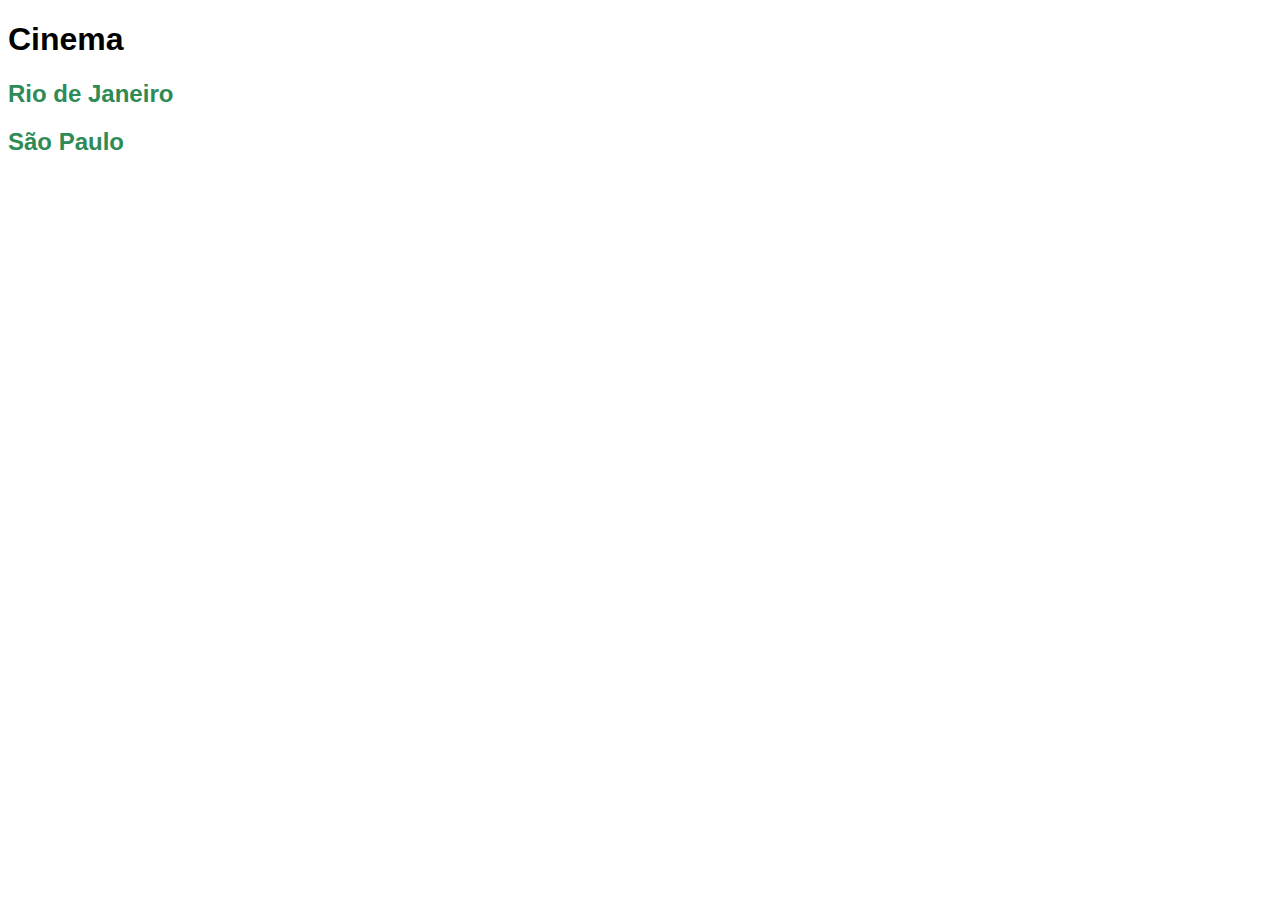
<file: exercicios/ex001/index.html>
<!DOCTYPE html>
<html lang="pt-br">
<head>
    <meta charset="UTF-8">
    <title>Cinema</title>
    <link rel="stylesheet" href="./css/index.css">
</head>
<body>
    <h1>Cinema</h1>
    <h2><a href="./estados/rj.html">Rio de Janeiro</a></h2>
    <h2><a href="./estados/sp.html">São Paulo</a></h2>
</body>
</html>
</file>
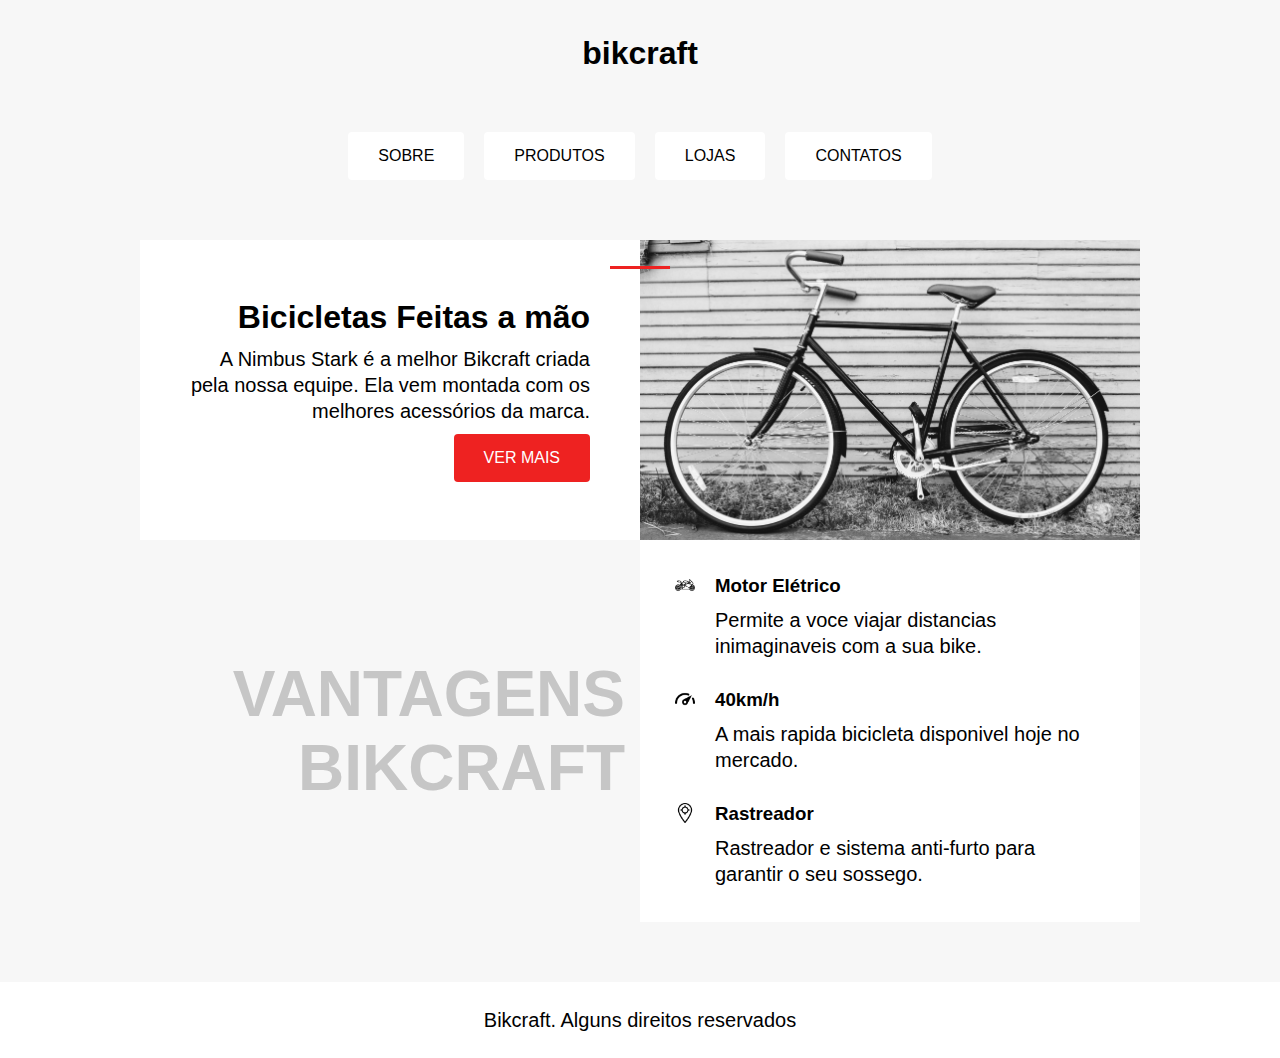
<file: exercicios/ex003/index.html>
<!DOCTYPE html>
<html lang="en">
<head>
    <meta charset="UTF-8">
    <meta http-equiv="X-UA-Compatible" content="IE=edge">
    <meta name="viewport" content="width=device-width, initial-scale=1.0">
    <title>Bikcraft</title>
    <link rel="stylesheet" href="style.css">
</head>
<body>
    <h1 class="tituloPrincipal">bikcraft</h1>

    <div class="navbar">
        <a href="/">SOBRE</a>
        <a href="/">PRODUTOS</a>
        <a href="/">LOJAS</a>
        <a href="/">CONTATOS</a>
    </div>
    
    <div class="info">
        <div class="content1">
            <span class="uniao"></span>            
            <h1>Bicicletas Feitas a mão</h1>
            <p>A Nimbus Stark é a melhor Bikcraft criada pela nossa equipe. Ela vem montada com os melhores acessórios da marca.</p>
            <a href="/" class="mais">VER MAIS</a>
        </div>

        <img src="img/pexels-zsolt-palatinus-1616566.jpg" alt="Bicicleta">

        <h2 class="detail">VANTAGENS BIKCRAFT</h2>            

        <div class="content">
                <div class="contentItens">
                    <img src="icons/moto.png" alt="">                                    
                    <h3>Motor Elétrico</h3>
                    <p>Permite a voce viajar distancias inimaginaveis com a sua bike.</p>

                </div>

                <div class="contentItens">
                    <img src="icons/velocimetro.png" alt="">                      
                    <h3>40km/h</h3>
                    <p>A mais rapida bicicleta disponivel hoje no mercado.</p>
              
                </div>

                <div class="contentItens">
                    <img src="icons/rastreamento.png" alt="">                
                    <h3>Rastreador</h3>
                    <p>Rastreador e sistema anti-furto para garantir o seu sossego.</p>
                </div>
        </div>

    </div>
    <div class="footer">
        <p>Bikcraft. Alguns direitos reservados</p>
    </div>

</body>
</html>
</file>
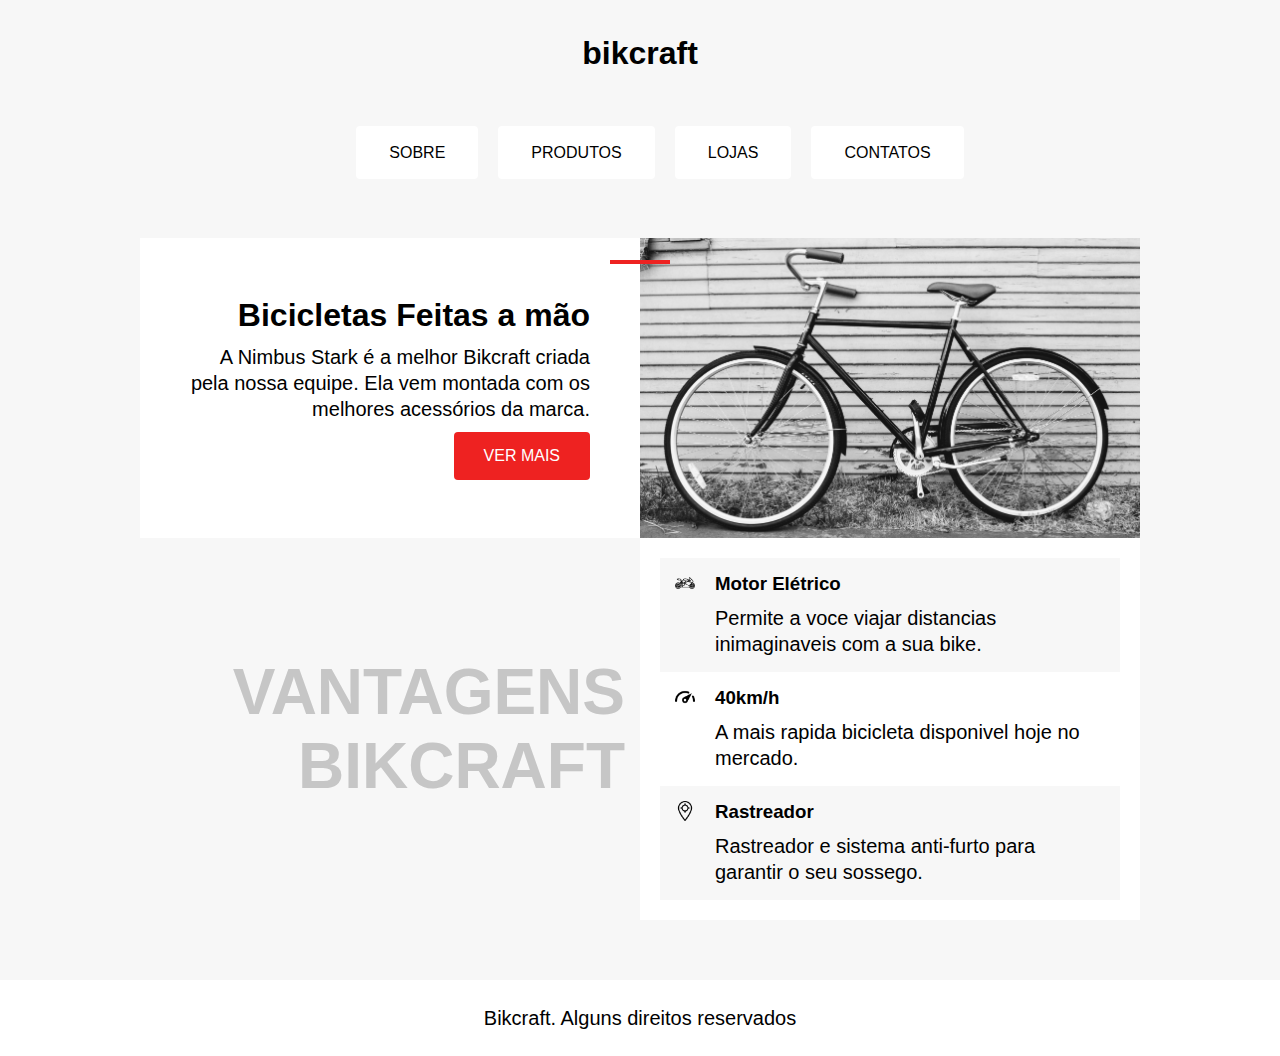
<file: exercicios/ex004/index.html>
<!DOCTYPE html>
<html lang="en">
<head>
    <meta charset="UTF-8">
    <meta http-equiv="X-UA-Compatible" content="IE=edge">
    <meta name="viewport" content="width=device-width, initial-scale=1.0">
    <title>Bikcraft</title>
    <link rel="stylesheet" href="style.css">
</head>
<body>
    <header>
        <h1 class="tituloPrincipal">bikcraft</h1>

        <nav aria-label="primaria navegacao">
            <ul class="navbar">
                <li>
                    <a href="/">SOBRE</a>                    
                </li>
                <li>
                    <a href="/">PRODUTOS</a>                    
                </li>
                <li>
                    <a href="/">LOJAS</a>                    
                </li>
                <li>
                    <a href="/">CONTATOS</a>                                    
                </li>
            </ul>
        </nav>        
    </header>

    <main class="info">
        <article class="content1" aria-labelledby="informacoes principais">
            <h1 id="informacoes principais">Bicicletas Feitas a mão</h1>
            <p>A Nimbus Stark é a melhor Bikcraft criada pela nossa equipe. Ela vem montada com os melhores acessórios da marca.</p>
            <a href="/" class="mais">VER MAIS</a>
        </article>

        <img src="img/pexels-zsolt-palatinus-1616566.jpg" alt="Bicicleta">

        <h2 class="detail">VANTAGENS BIKCRAFT</h2>            

        <section class="content">
                <section class="contentItens">
                    <img src="icons/moto.png" alt="">                                    
                    <h3>Motor Elétrico</h3>
                    <p>Permite a voce viajar distancias inimaginaveis com a sua bike.</p>
                </section>

                <section class="contentItens">
                    <img src="icons/velocimetro.png" alt="">                      
                    <h3>40km/h</h3>
                    <p>A mais rapida bicicleta disponivel hoje no mercado.</p>
                </section>

                <section class="contentItens">
                    <img src="icons/rastreamento.png" alt="">                
                    <h3>Rastreador</h3>
                    <p>Rastreador e sistema anti-furto para garantir o seu sossego.</p>
                </section>
            </section>
        </main>

    <footer class="footer">
        <p>Bikcraft. Alguns direitos reservados</p>
    </footer>
</body>
</html>
</file>
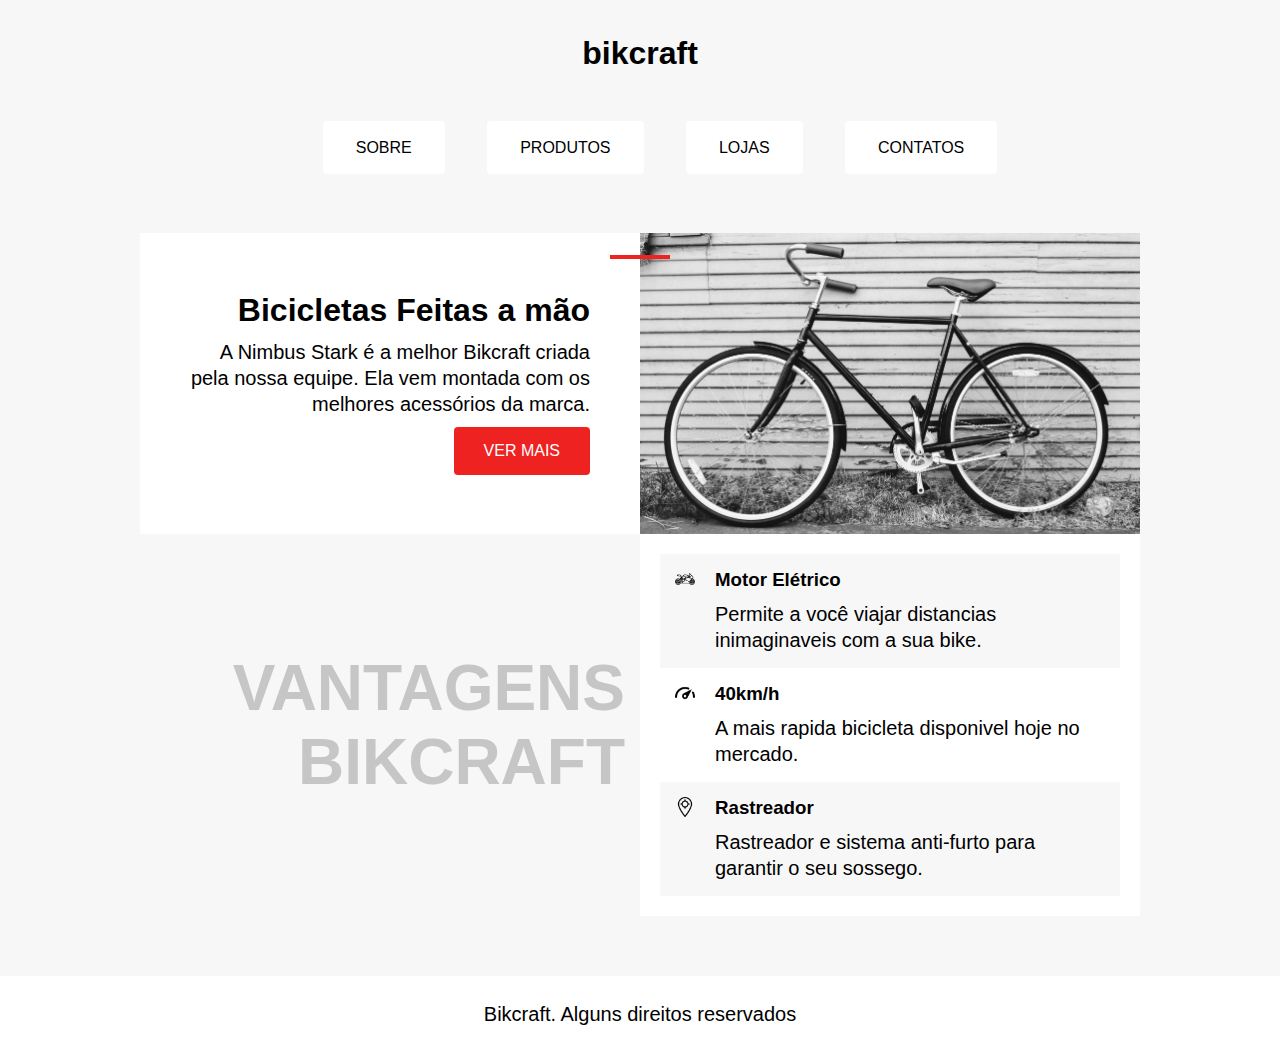
<file: exercicios/ex005/index.html>
<!DOCTYPE html>
<html lang="en">
<head>
    <meta charset="UTF-8">
    <meta http-equiv="X-UA-Compatible" content="IE=edge">
    <meta name="viewport" content="width=device-width, initial-scale=1.0">
    <title>Bikcraft</title>
    <link rel="stylesheet" href="style.css">
</head>
<body>
    <header>
        <h1 class="tituloPrincipal">bikcraft</h1>

        <nav aria-label="primaria navegacao">
            <ul class="navbar">
                <li>
                    <a href="/">SOBRE</a>                    
                </li>
                <li>
                    <a href="/">PRODUTOS</a>                    
                </li>
                <li>
                    <a href="/">LOJAS</a>                    
                </li>
                <li>
                    <a href="/">CONTATOS</a>                                    
                </li>
            </ul>
        </nav>        
    </header>

    <main class="info">
        <article class="content1" aria-labelledby="informacoes principais">
            <h1 id="informacoes principais">Bicicletas Feitas a mão</h1>
            <p>A Nimbus Stark é a melhor Bikcraft criada pela nossa equipe. Ela vem montada com os melhores acessórios da marca.</p>
            <a href="/" class="mais">VER MAIS</a>
        </article>

        <div class="info-img">
            <img src="img/pexels-zsolt-palatinus-1616566.jpg" alt="Bicicleta">            
        </div>
        
        <section class="info2">
            <h2 class="detail">VANTAGENS BIKCRAFT</h2>            
            <section class="content">
                    <section class="contentItens">
                        <img src="icons/moto.png" alt="">                                    
                        <h3>Motor Elétrico</h3>
                        <p>Permite a você viajar distancias inimaginaveis com a sua bike.</p>
                    </section>

                    <section class="contentItens">
                        <img src="icons/velocimetro.png" alt="">                      
                        <h3>40km/h</h3>
                        <p>A mais rapida bicicleta disponivel hoje no mercado.</p>
                    </section>

                    <section class="contentItens">
                        <img src="icons/rastreamento.png" alt="">                
                        <h3>Rastreador</h3>
                        <p>Rastreador e sistema anti-furto para garantir o seu sossego.</p>
                    </section>
                </section>            
        </section>
    </main>

    <footer class="footer">
        <p>Bikcraft. Alguns direitos reservados</p>
    </footer>
</body>
</html>
</file>
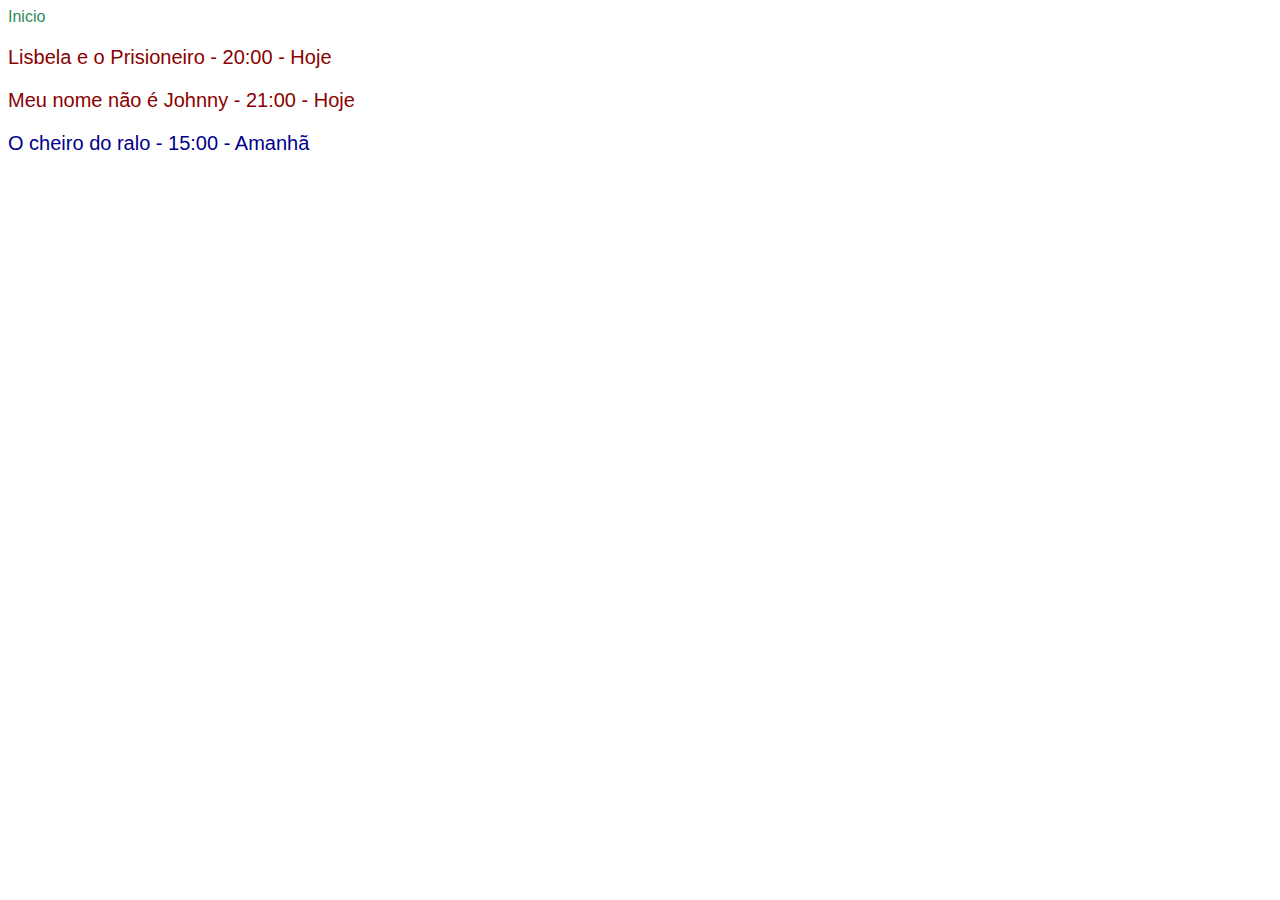
<file: exercicios/ex001/estados/rj.html>
<!DOCTYPE html>
<html lang="en">
<head>
    <meta charset="UTF-8">
    <meta http-equiv="X-UA-Compatible" content="IE=edge">
    <meta name="viewport" content="width=device-width, initial-scale=1.0">
    <title>Rio de janeiro</title>
    <link rel="stylesheet" href="../css/index.css">
</head>
<body>
    <a href="../index.html">Inicio</a>
    <p id = "hj">Lisbela e o Prisioneiro - 20:00 - Hoje</p>
    <p id = "hj">Meu nome não é Johnny - 21:00 - Hoje</p>
    <p>O cheiro do ralo - 15:00 - Amanhã</p>
</body>
</html>
</file>
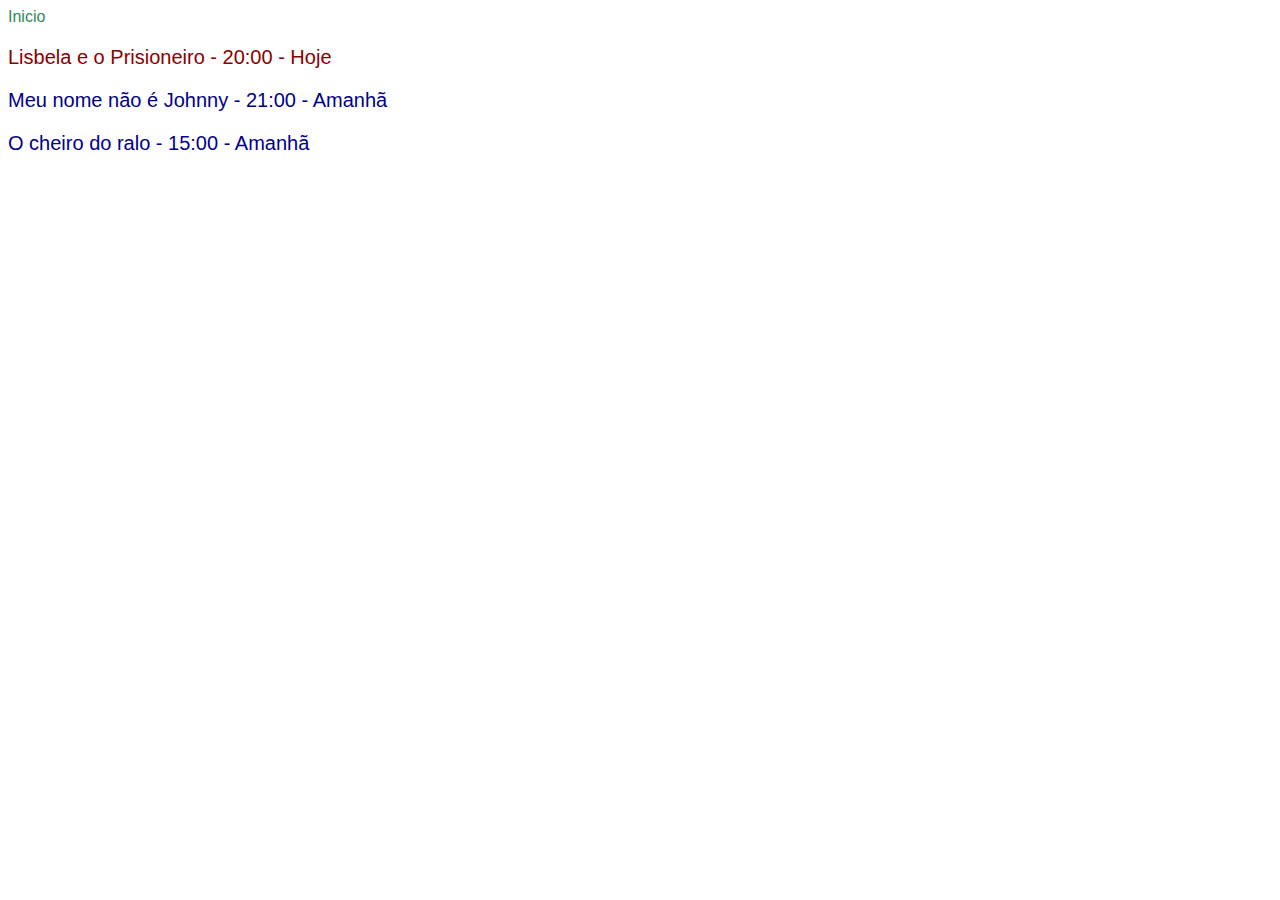
<file: exercicios/ex001/estados/sp.html>
<!DOCTYPE html>
<html lang="en">
<head>
    <meta charset="UTF-8">
    <meta http-equiv="X-UA-Compatible" content="IE=edge">
    <meta name="viewport" content="width=device-width, initial-scale=1.0">
    <title>São Paulo</title>
    <link rel="stylesheet" href="../css/index.css">
</head>
<body>
    <a href="../index.html">Inicio</a>
    <p id = "hj">Lisbela e o Prisioneiro - 20:00 - Hoje</p>
    <p>Meu nome não é Johnny - 21:00 - Amanhã</p>
    <p>O cheiro do ralo - 15:00 - Amanhã</p>
</body>
</html>
</file>
<file: exercicios/ex001/css/index.css>
html {
    font-family: Arial, Helvetica, sans-serif;
}

#hj {
    color: darkred;
}

p {
    color: darkblue;
    font-size: 20px;
}

a {
    text-decoration: none;
}

h2, a {
    color: seagreen;
}
</file>
<file: exercicios/ex003/style.css>
.navbar {
    display: flex;
    flex-wrap: wrap;
    gap: 20px;
    justify-content: center;
}

.navbar a {
    padding: 15px 30px;
    border-radius: 4px;    
}

.info {
    display: grid;
    grid-template-columns: 1fr 1fr;
    max-width: 1000px;
}

.mais {
    background: #ee2221;
    color: white;
    padding: 15px 30px;
    border-radius: 4px;
}

.uniao {
    background-color: #ee2221;
    height: 3px;
    width: 60px;
    position: absolute;
    top: 26px;
    right: -30px;
}

.content img {
    width: 20px;
    height: 20px;
}

.content {
    background: white;
    padding: 20px;
}

.contentItens {
    display: grid;
    grid-template-columns: auto 1fr;
    gap: 10px 20px;
    padding: 15px;
}

.contentItens p {
    grid-column: 2;
}

.content1 {
    display: grid;
    position: relative;
    background: white;
    padding: 50px;
    text-align: right;
    align-content: center;
    gap: 10px;
    justify-items: end;
}

.footer {
    background: white;
    text-align: center;
    padding: 25px;
    width: 100%;
    box-sizing: border-box;
}

.detail {
    font-size: 64px;
    color: #c6c6c6;
    text-align: end;  
    padding: 15px;
    align-self: center;
}

.tituloPrincipal {
    margin: 35px;
    margin-bottom: 0px;
}

p, h1, h2, h3 {
    margin: 0px;
}

img {
    max-width: 100%;
    display: block;
}

body {
    font-family: Arial, Helvetica, sans-serif;
    background-color: #f7f7f7;
    padding: 0px;
    margin: 0px;
    display: grid;
    gap: 60px;
    justify-items: center;
}

h1 {
    text-align: center;
    margin: 0px;
}

p {
    font-size: 20px;
    line-height: 1.3;
}

a {
    text-decoration: none;
    background: #ffffff;
    color: black;
}
</file>
<file: exercicios/ex004/style.css>
.navbar {
    display: flex;
    flex-wrap: wrap;
    gap: 1.25rem;
    justify-content: center;
    margin-top: 4.5rem;
}

.navbar a {
    padding: 0.9375rem 1.875rem;
    border-radius: 0.25rem; 
    border: solid transparent;   
}

.navbar a:hover {
    border-color: #ff3c00;
}

.mais:hover {
    background-color: #960505;
    transition: 0.2s;
}

.contentItens:hover {
    border-left: solid 0.3em red;
}

.contentItens:nth-child(odd) {
    background-color: #f7f7f7;
}

.info {
    display: grid;
    grid-template-columns: 1fr 1fr;
    max-width: 1000px;
}

.mais {
    background: #ee2221;
    color: white;
    padding: 0.9375rem 1.875rem;
    border-radius: 0.25rem;
}

.content img {
    width: 1.25rem;
    height: 1.25rem;
}

.content {
    background: white;
    padding: 1.25rem;
}

.contentItens {
    display: grid;
    grid-template-columns: auto 1fr;
    gap: 0.625rem 1.25rem;
    padding: 0.9375rem;
}

.contentItens p {
    grid-column: 2;
}

.content1 {
    display: grid;
    position: relative;
    background: white;
    padding: 3.125rem;
    text-align: right;
    align-content: center;
    gap: 0.625rem;
    justify-items: end;
}

.footer {
    background: white;
    text-align: center;
    padding: 1.5625rem;
    width: 100%;
    box-sizing: border-box;
}

.detail {
    font-size: 4rem;
    color: #c6c6c6;
    text-align: end;  
    padding: 0.9375rem;
    align-self: center;
}

.tituloPrincipal {
    margin: 2.185rem;
    text-align: center;
}

.content1::after {
    content: "";
    display: inline-block;
    background-color: #ee2221;
    height: 0.25rem;
    width: 3.75rem;
    position: absolute;
    top: 1.375rem;
    right: -1.875rem;
}

li {
    list-style: none;
}

p, h1, h2, h3 {
    margin: 0rem;
}

img {
    max-width: 100%;
    display: block;
}

body {
    font-family: Arial, Helvetica, sans-serif;
    background-color: #f7f7f7;
    padding: 0rem;
    margin: 0rem;
    display: grid;
    gap: 3.75rem;
    justify-items: center;
}

h1 {
    text-align: center;
    font-size: 2em;
}

p {
    font-size: 1.25rem;
    line-height: 1.3;
}

a {
    text-decoration: none;
    background: #ffffff;
    color: black;
}
</file>
<file: exercicios/ex005/style.css>
.navbar {
    display: flex;
    flex-wrap: wrap;
    gap: 2.65rem;
    justify-content: center;
    margin-top: 4.20rem;
}

.navbar a {
    padding: 0.9375rem 1.875rem;
    border-radius: 0.25rem; 
    border: solid transparent;   
}

.navbar a:hover {
    border-color: #ff3c00;
}

.mais:hover {
    background-color: #960505;
    transition: 0.2s;
}

.contentItens:hover {
    border-left: solid 0.3em red;
}

.contentItens:nth-child(odd) {
    background-color: #f7f7f7;
}

.info {
    display: grid;
    grid-template-columns: 1fr 1fr;
    max-width: 1000px;
}

.info-img img {
    object-fit: cover;
    height: 100%;
}

.info2 {
    grid-column: 1 / -1;
    display: grid;
    grid-template-columns: 1fr 1fr;
}

.mais {
    background: #ee2221;
    color: white;
    padding: 0.9375rem 1.875rem;
    border-radius: 0.25rem;
}

.content img {
    width: 1.25rem;
    height: 1.25rem;
}

.content {
    background: white;
    padding: 1.25rem;
}

.contentItens {
    display: grid;
    grid-template-columns: auto 1fr;
    gap: 0.625rem 1.25rem;
    padding: 0.9375rem;
}

.contentItens p {
    grid-column: 2;
}

.content1 {
    display: grid;
    position: relative;
    background: white;
    padding: 3.125rem;
    text-align: right;
    align-content: center;
    gap: 0.625rem;
    justify-items: end;
}

.footer {
    background: white;
    text-align: center;
    padding: 1.5625rem;
    width: 100%;
    box-sizing: border-box;
}

.detail {
    font-size: 4rem;
    color: #c6c6c6;
    text-align: end;  
    padding: 0.9375rem;
    align-self: center;
}

.tituloPrincipal {
    margin: 2.185rem;
    text-align: center;
}

.content1::after {
    content: "";
    display: inline-block;
    background-color: #ee2221;
    height: 0.25rem;
    width: 3.75rem;
    position: absolute;
    top: 1.375rem;
    right: -1.875rem;
}

li {
    list-style: none;
}

p, h1, h2, h3 {
    margin: 0rem;
}

body {
    font-family: Arial, Helvetica, sans-serif;
    background-color: #f7f7f7;
    padding: 0rem;
    margin: 0rem;
    display: grid;
    gap: 3.75rem;
    justify-items: center;
}

img {
    display: block;
    max-width: 100%;
}

h1 {
    text-align: center;
    font-size: 2em;
}

p {
    font-size: 1.25rem;
    line-height: 1.3;
}

a {
    text-decoration: none;
    background: #ffffff;
    color: black;
}

@media (max-width: 1000px) {
    .info2 {
        grid-template-columns: 1fr;
    }

    .info2 h2 {
        text-align: center;
    }
}

@media (max-width: 600px) {
    .tituloPrincipal {
        margin: 0.85rem;
    }

    .navbar {
        margin-top: 2.60rem;
        gap: 3rem 1.25rem;
    }

    .content1 {
        justify-items: start;
        text-align: left;
    }

    .detail {
        font-size: 3em;;
    }

    .info {
        grid-template-columns: 1fr;
    }

    .content1::after {
        display: none;
    }
}
</file>
